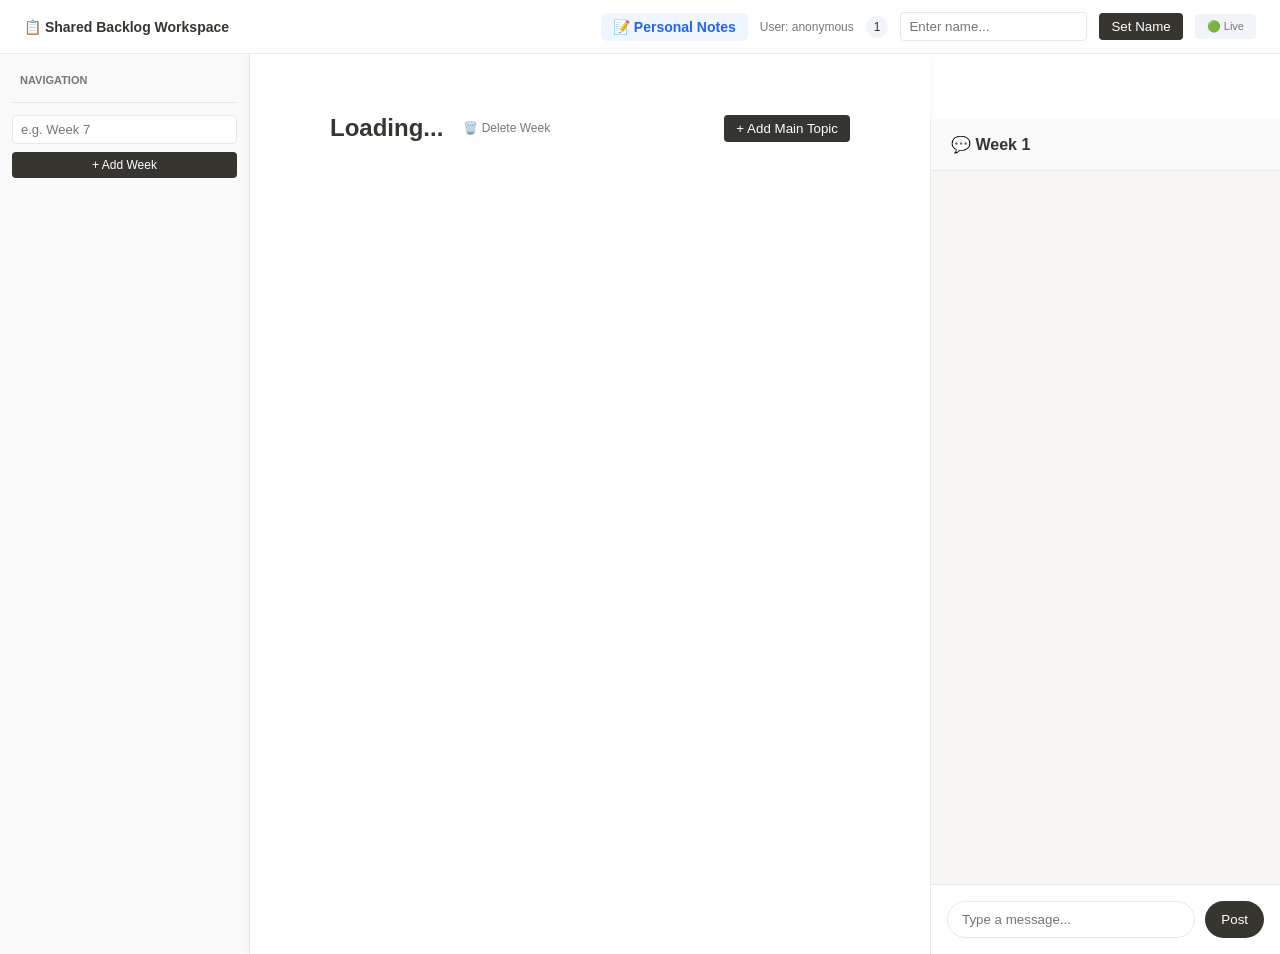
<file: index.html>
<!DOCTYPE html>
<html lang="en">
<head>
  <meta charset="UTF-8">
  <meta name="viewport" content="width=device-width, initial-scale=1.0">
  <title>Shared Backlog Workspace</title>
  <link rel="stylesheet" href="style.css">
</head>
<body>

  <!-- Top Navigation matching your current screenshot -->
  <nav class="nav">
    <div class="nav-brand">📋 Shared Backlog Workspace</div>
    <div class="user-auth">
      <a href="notes.html" class="nav-link">📝 Personal Notes</a>
      <span id="user-status">User: anonymous</span>
      <div id="active-users-badge" class="active-users-badge">
        <span id="active-users-count">1</span>
        <span id="active-users-tooltip" class="active-users-tooltip">Active: anonymous</span>
      </div>
      <input type="text" id="username-input" placeholder="Enter name..." />
      <button id="auth-btn">Set Name</button>
      <button id="sync-btn" class="icon-btn">🟢 Live</button>
    </div>
  </nav>

  <div class="workspace">
    <!-- Left Sidebar Navigation -->
    <aside class="sidebar">
      <div class="sidebar-title">NAVIGATION</div>
      <ul id="week-tabs" class="week-tabs"></ul>
      <div class="add-week-box">
        <input type="text" id="new-week-input" placeholder="e.g. Week 7" />
        <button id="add-week-btn" class="add-btn">+ Add Week</button>
      </div>
    </aside>

    <!-- Middle Main Canvas -->
    <main class="document">
      <div class="doc-header">
        <div class="doc-title-group">
          <h1 id="current-week-title">Loading...</h1>
          <button id="delete-week-btn" class="icon-btn delete-week-btn">🗑️ Delete Week</button>
        </div>
        <button id="add-topic-btn" class="add-btn">+ Add Main Topic</button>
      </div>
      <div id="topic-container" class="topic-container"></div>
    </main>

    <!-- Right Discussion Panel from your Wireframe -->
    <aside class="discussion-panel" id="discussion-panel">
      <div class="discuss-header">
        <h3>💬 <span id="discuss-week-label">Week 1</span></h3>
        <button id="close-discuss-btn" class="icon-btn mobile-only">✖</button>
      </div>
      <div class="discuss-messages" id="discuss-messages">
        <!-- Chat bubbles go here -->
      </div>
      <div class="discuss-input-area">
        <input type="text" id="week-discuss-input" placeholder="Type a message..." />
        <button id="post-week-comment-btn" class="add-btn">Post</button>
      </div>
    </aside>

    <!-- Mobile Floating Button -->
    <button id="mobile-discuss-toggle" class="mobile-floating-btn">💬 Discussion</button>
  </div>

  <script type="module" src="js/main.js"></script>
</body>
</html>
</file>
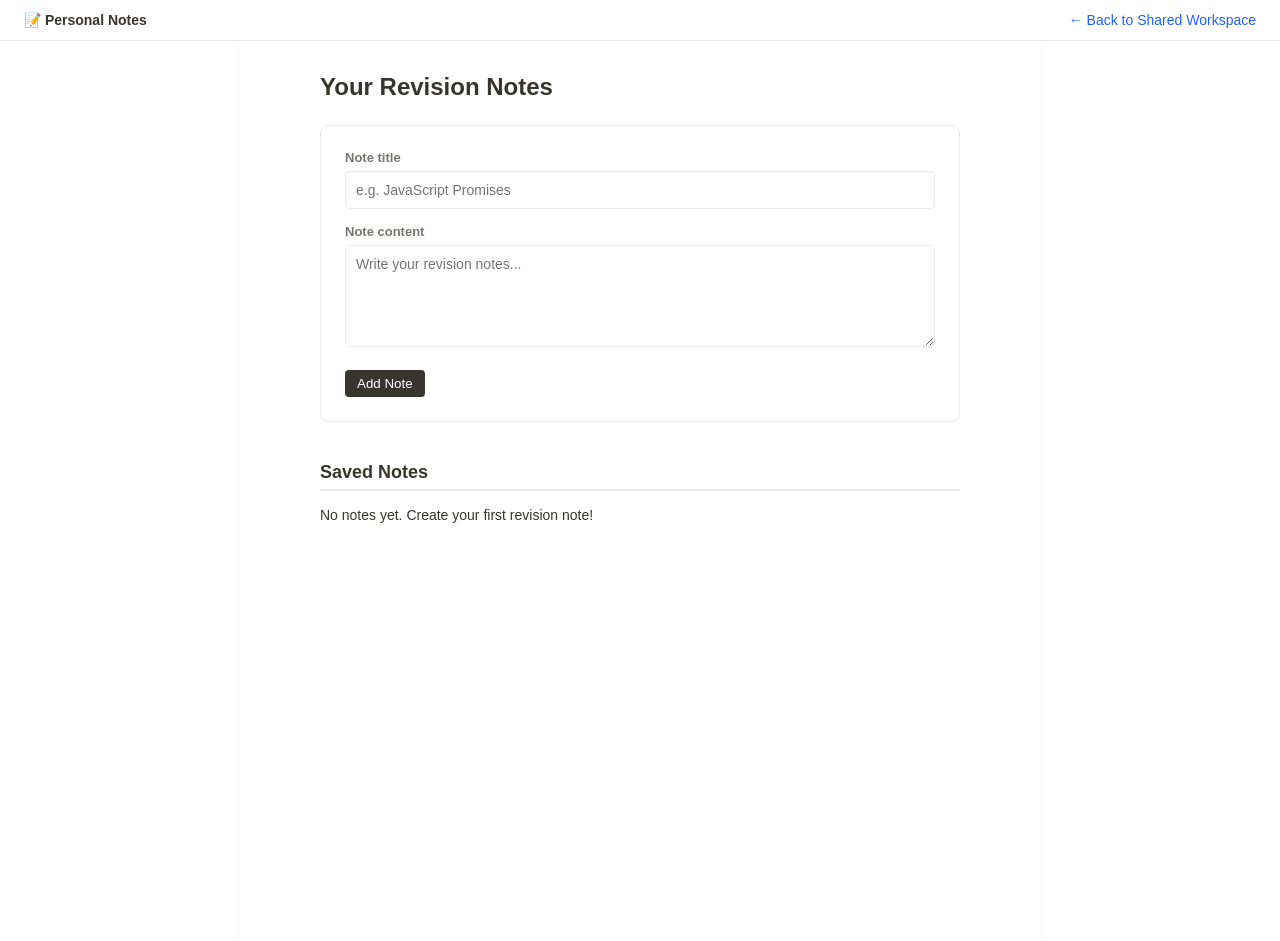
<file: notes.html>
<!DOCTYPE html>
<html lang="en">
<head>
  <meta charset="UTF-8">
  <meta name="viewport" content="width=device-width, initial-scale=1.0">
  <title>Personal Study Notes — Live Sync</title>
  <!-- Link directly to the main stylesheet -->
  <link rel="stylesheet" href="style.css">
  <script type="module" src="js/notes.js"></script>
</head>
<body>

  <!-- Shared Top Navigation -->
  <nav class="nav">
    <div class="nav-brand">📝 Personal Notes</div>
    <a href="index.html" style="color: var(--accent-blue); text-decoration: none; font-weight: 500;">← Back to Shared Workspace</a>
  </nav>

  <!-- Reusing main workspace layout -->
  <div class="workspace">
    <main class="document" style="max-width: 800px; margin: 0 auto; padding-top: 32px;">
      
      <div class="doc-header">
        <div class="doc-title-group">
          <h1>Your Revision Notes</h1>
        </div>
      </div>

      <!-- Note Creation Form -->
      <form id="note-form" class="note-form">
        <div class="input-group">
          <label for="note-title">Note title</label>
          <input id="note-title" type="text" maxlength="100" placeholder="e.g. JavaScript Promises" required>
        </div>
        
        <div class="input-group">
          <label for="note-content">Note content</label>
          <textarea id="note-content" rows="5" placeholder="Write your revision notes..." required></textarea>
        </div>

        <div class="form-actions">
          <button id="save-btn" class="add-btn" type="submit">Add Note</button>
          <button id="cancel-btn" class="icon-btn" type="button" hidden>Cancel Edit</button>
        </div>
      </form>

      <!-- Rendered Notes Container -->
      <section aria-labelledby="saved-heading" style="margin-top: 40px;">
        <h2 id="saved-heading" class="summary-week-title">Saved Notes</h2>
        <div id="notes-list" aria-live="polite"></div>
      </section>

    </main>
  </div>

</body>
</html>
</file>
<file: style.css>
:root {
  --bg-main: #ffffff;
  --bg-hover: #f7f6f3;
  --bg-selected: #efeee9;
  --text-main: #37352f;
  --text-muted: #787774;
  --border-light: #e9e9e8;
  --accent-red: #eb5757;
  --accent-red-bg: #fdebec;
  --accent-blue: #2563eb;
  --accent-blue-bg: #eff6ff;
  --accent-green-bg: #dcfce7;
  --accent-green-text: #15803d;
}

* {
  box-sizing: border-box;
  margin: 0;
  padding: 0;
  font-family: -apple-system, BlinkMacSystemFont, "Segoe UI", Helvetica, Arial, sans-serif;
}

body {
  background-color: var(--bg-main);
  color: var(--text-main);
  font-size: 14px;
}

/* --- Top Navigation --- */
.nav {
  display: flex;
  justify-content: space-between;
  align-items: center;
  padding: 12px 24px;
  border-bottom: 1px solid var(--border-light);
}

.nav-brand {
  font-weight: 600;
}

.user-auth {
  display: flex;
  align-items: center;
  gap: 12px;
}

.active-users-badge {
  position: relative;
  font-size: 12px;
  background: #f1f5f9;
  padding: 4px 8px;
  border-radius: 12px;
  cursor: pointer;
  color: var(--text-main);
  font-weight: 500;
}

.active-users-tooltip {
  visibility: hidden;
  opacity: 0;
  position: absolute;
  top: 125%;
  right: 0;
  background: #1e293b;
  color: #fff;
  padding: 6px 10px;
  border-radius: 4px;
  font-size: 11px;
  white-space: nowrap;
  transition: opacity 0.2s;
  z-index: 100;
  box-shadow: 0 2px 8px rgba(0,0,0,0.15);
}

.active-users-badge:hover .active-users-tooltip {
  visibility: visible;
  opacity: 1;
}

#user-status {
  font-size: 12px;
  color: var(--text-muted);
}

.user-auth input {
  padding: 6px 8px;
  border: 1px solid var(--border-light);
  border-radius: 4px;
}

.user-auth button, .add-btn {
  padding: 6px 12px;
  background: var(--text-main);
  color: #fff;
  border: none;
  border-radius: 4px;
  cursor: pointer;
}

#sync-btn {
  background: #f1f5f9;
  color: var(--text-muted);
  font-size: 11px;
}

/* --- Navigation Links --- */
.nav-link {
  color: var(--accent-blue);
  text-decoration: none;
  font-weight: 600;
  padding: 6px 12px;
  border-radius: 6px;
  background-color: var(--accent-blue-bg);
  transition: background-color 0.2s ease;
}

.nav-link:hover {
  background-color: #dbeafe;
}

/* --- Avatar CSS --- */
.avatar-group {
  display: flex;
  align-items: center;
  padding-left: 10px;
}

.avatar-circle {
  width: 32px;
  height: 32px;
  border-radius: 50%;
  display: flex;
  justify-content: center;
  align-items: center;
  color: white;
  font-size: 16px;
  border: 2px solid var(--bg-main);
  margin-left: -10px;
  position: relative;
  cursor: pointer;
  box-shadow: 0 1px 3px rgba(0,0,0,0.1);
}

.avatar-circle:hover {
  z-index: 10;
  transform: translateY(-2px);
}

.avatar-count {
  background: #e2e8f0;
  color: var(--text-main);
  font-weight: 600;
  font-size: 12px;
}

/* --- Layout Workspace --- */
.workspace {
  display: flex;
  min-height: calc(100vh - 50px);
  position: relative;
  overflow-x: hidden;
}

.sidebar {
  width: 250px;
  border-right: 1px solid var(--border-light);
  padding: 20px 12px;
  background: #fafafa;
  flex-shrink: 0;
}

.sidebar-title {
  font-size: 11px;
  font-weight: 600;
  color: var(--text-muted);
  margin-bottom: 8px;
  padding-left: 8px;
}

.week-tabs {
  list-style: none;
}

.week-tab {
  display: flex;
  justify-content: space-between;
  align-items: center;
  padding: 8px 10px;
  border-radius: 4px;
  cursor: pointer;
  color: var(--text-muted);
  margin-bottom: 4px;
  gap: 8px;
}

.week-tab:hover {
  background: var(--bg-hover);
}

.week-tab.active {
  background: var(--bg-selected);
  color: var(--text-main);
  font-weight: 600;
}

.week-tab.summary-tab {
  color: var(--accent-blue);
  font-weight: 600;
}

.tab-active-indicator {
  font-size: 10px;
  font-weight: 600;
  color: var(--accent-green-text);
  background: var(--accent-green-bg);
  padding: 2px 6px;
  border-radius: 10px;
  white-space: nowrap;
  max-width: 110px;
  overflow: hidden;
  text-overflow: ellipsis;
}

.add-week-box {
  margin-top: 16px;
  padding-top: 12px;
  border-top: 1px solid var(--border-light);
  display: flex;
  flex-direction: column;
  gap: 8px;
}

.add-week-box input {
  padding: 6px 8px;
  border: 1px solid var(--border-light);
  border-radius: 4px;
  font-size: 13px;
  width: 100%;
}

.add-week-box button {
  width: 100%;
  padding: 6px;
  font-size: 12px;
}

/* --- Document Container --- */
.document {
  flex: 1;
  padding: 60px 80px;
  background: white;
  box-shadow: 0 0 10px rgba(0,0,0,0.05);
  min-height: 100vh;
}

.doc-header {
  display: flex;
  justify-content: space-between;
  align-items: center;
  margin-bottom: 24px;
}

.doc-title-group {
  display: flex;
  align-items: center;
  gap: 12px;
}

.doc-header h1 {
  font-size: 24px;
  font-weight: 700;
}

.delete-week-btn {
  padding: 4px 8px;
  border-radius: 4px;
  border: 1px solid var(--border-light);
}

.delete-week-btn:hover {
  background: var(--accent-red-bg);
}

.topic-card {
  border: none;
  border-bottom: 1px solid var(--border-light);
  border-radius: 0;
  padding: 16px 0;
  margin-bottom: 24px;
  background: transparent;
}

.card-header {
  display: flex;
  justify-content: space-between;
  align-items: center;
  margin-bottom: 8px;
  gap: 8px;
}

.topic-input {
  font-size: 20px;
  font-weight: 700;
  color: var(--text-main);
  border: none;
  width: 80%;
  outline: none;
  background: transparent;
  padding: 4px 0;
}

.topic-input:focus {
  border-bottom: 1px solid var(--border-light);
}

.icon-btn {
  background: none;
  border: none;
  cursor: pointer;
  color: var(--text-muted);
  font-size: 12px;
  white-space: nowrap;
}

.icon-btn:hover {
  color: var(--accent-red);
}

.subtopics-list {
  padding-left: 20px;
  margin-top: 12px;
  border-left: none;
  list-style-type: disc;
}

.subtopic-item {
  display: flex;
  align-items: flex-start;
  gap: 10px;
  margin-bottom: 8px;
  width: 100%;
}

.subtopic-input {
  flex: 1;
  min-width: 0;
  width: 100%;
  resize: none;
  overflow: hidden;
  font-family: inherit;
  font-size: 15px;
  line-height: 1.6;
  border: 1px solid transparent;
  padding: 4px 8px;
  color: #37352f;
  box-sizing: border-box;
  white-space: pre-wrap;
  word-break: break-word;
  overflow-wrap: break-word;
}

.subtopic-input:hover, .subtopic-input:focus {
  background: var(--bg-hover);
  border-color: var(--border-light);
}

.subtopic-actions {
  display: flex;
  align-items: center;
  gap: 6px;
  flex-shrink: 0;
  flex-wrap: wrap;
}

.user-tag {
  background: var(--accent-red-bg);
  color: var(--accent-red);
  font-size: 11px;
  padding: 2px 6px;
  border-radius: 3px;
}

.add-sub-btn {
  font-size: 12px;
  color: var(--text-muted);
  background: none;
  border: none;
  cursor: pointer;
  margin-top: 6px;
  padding-left: 12px;
}

/* --- Summary View --- */
.summary-week-section {
  margin-bottom: 32px;
}

.summary-week-title {
  font-size: 18px;
  font-weight: 700;
  color: var(--text-main);
  border-bottom: 2px solid var(--border-light);
  padding-bottom: 6px;
  margin-bottom: 16px;
}

.summary-topic-card {
  border: 1px solid var(--border-light);
  border-radius: 6px;
  padding: 14px;
  margin-bottom: 12px;
  background: #fff;
}

.summary-topic-header {
  font-size: 15px;
  font-weight: 600;
  margin-bottom: 10px;
}

.summary-subtopics-list {
  display: flex;
  flex-direction: column;
  gap: 8px;
}

.summary-subtopic-row {
  display: flex;
  justify-content: space-between;
  align-items: center;
  padding: 8px 10px;
  background: var(--bg-hover);
  border-radius: 4px;
}

.summary-subtopic-text {
  font-size: 13px;
  font-weight: 500;
  width: 60%;
}

.summary-subtopic-meta {
  display: flex;
  align-items: center;
  gap: 12px;
}

.doubt-badge {
  font-size: 11px;
  font-weight: 600;
  padding: 3px 8px;
  border-radius: 12px;
  background: #e2e8f0;
  color: var(--text-muted);
}

.doubt-badge.has-doubts {
  background: var(--accent-red-bg);
  color: var(--accent-red);
}

.no-doubt-tag {
  font-size: 11px;
  color: #16a34a;
}

.student-list {
  display: flex;
  gap: 4px;
  flex-wrap: wrap;
}

/* --- PERSONAL NOTES MODULE --- */
.notes-container {
  width: min(800px, 100%);
  margin: 0 auto;
  padding: 24px;
}

.note-form {
  display: grid;
  gap: 15px;
  margin-bottom: 32px;
  padding: 24px;
  background: #fff;
  border: 1px solid var(--border-light);
  border-radius: 8px;
}

.input-group {
  display: flex;
  flex-direction: column;
  gap: 6px;
}

.input-group label {
  font-weight: 600;
  font-size: 13px;
  color: var(--text-muted);
}

.input-group input,
.input-group textarea {
  width: 100%;
  padding: 10px;
  font: inherit;
  border: 1px solid var(--border-light);
  border-radius: 5px;
  outline: none;
}

.input-group input:focus,
.input-group textarea:focus {
  border-color: var(--text-main);
}

.form-actions {
  display: flex;
  gap: 10px;
  margin-top: 8px;
}

.note-card {
  margin-bottom: 16px;
  padding: 20px;
  background: white;
  border: 1px solid var(--border-light);
  border-radius: 8px;
  overflow-wrap: anywhere;
}

.note-card h3 {
  margin-top: 0;
  margin-bottom: 12px;
  font-size: 18px;
}

.note-content {
  white-space: pre-wrap;
  color: var(--text-main);
  line-height: 1.5;
}

.note-actions {
  display: flex;
  gap: 8px;
  flex-wrap: wrap;
  margin-top: 16px;
  padding-top: 12px;
  border-top: 1px dashed var(--border-light);
}

.note-actions button {
  padding: 6px 12px;
  border: 1px solid var(--border-light);
  border-radius: 4px;
  background: transparent;
  color: var(--text-muted);
  cursor: pointer;
  font-size: 13px;
}

.note-actions button:hover {
  background: var(--bg-hover);
  color: var(--text-main);
}

.note-actions .delete-btn:hover {
  background: var(--accent-red-bg);
  color: var(--accent-red);
  border-color: var(--accent-red-bg);
}

/* --- DISCUSSION PANEL & CHAT BUBBLES --- */

/* Default Desktop View (Permanent Side Panel) */
.discussion-panel {
  width: 350px;
  border-left: 1px solid var(--border-light);
  background-color: #fafafa;
  display: flex;
  flex-direction: column;
  flex-shrink: 0;
  height: calc(100vh - 65px);
  position: sticky;
  top: 65px;
  transition: right 0.3s ease;
  z-index: 900;
  right: 0;
}

.discuss-header {
  padding: 16px 20px;
  border-bottom: 1px solid var(--border-light);
  display: flex;
  justify-content: space-between;
  align-items: center;
  background-color: #fafafa;
}

.discuss-header h3 {
  font-size: 16px;
  color: var(--text-main);
  margin: 0;
}

.discuss-messages {
  flex: 1;
  padding: 20px;
  overflow-y: auto;
  display: flex;
  flex-direction: column;
  gap: 12px;
  background-color: var(--bg-hover);
}

.discuss-input-area {
  padding: 16px;
  border-top: 1px solid var(--border-light);
  display: flex;
  gap: 10px;
  background-color: #ffffff;
}

.discuss-input-area input {
  flex: 1;
  padding: 10px 14px;
  border: 1px solid var(--border-light);
  border-radius: 20px;
  outline: none;
}

.discuss-input-area input:focus {
  border-color: var(--text-main);
}

.discuss-input-area button {
  border-radius: 20px;
  padding: 8px 16px;
  cursor: pointer;
}

/* Hide mobile toggles on Desktop */
.mobile-floating-btn,
.mobile-only {
  display: none;
}

/* --- CHAT BUBBLES --- */
.chat-message {
  padding: 8px 12px;
  border-radius: 8px;
  max-width: 85%;
  font-size: 13px;
  line-height: 1.4;
  word-wrap: break-word;
}

.chat-message.self {
  background-color: var(--accent-blue-bg);
  color: var(--accent-blue);
  border: 1px solid #bfdbfe;
  align-self: flex-end;
  border-bottom-right-radius: 2px;
}

.chat-message.other {
  background-color: #ffffff;
  color: var(--text-main);
  border: 1px solid var(--border-light);
  align-self: flex-start;
  border-bottom-left-radius: 2px;
}

.chat-meta {
  font-size: 10px;
  color: var(--text-muted);
  margin-bottom: 4px;
}

.chat-meta.self {
  text-align: right;
}

/* --- RESPONSIVE MEDIA QUERIES --- */

@media (max-width: 1024px) {
  /* Tablet View - Convert Discussion Panel to Sliding Overlay */
  .discussion-panel {
    position: fixed;
    right: -400px;
    background-color: #ffffff;
    box-shadow: -4px 0 15px rgba(0, 0, 0, 0.05);
  }

  .discussion-panel.open {
    right: 0;
  }

  .mobile-only {
    display: inline-block;
  }

  .mobile-floating-btn {
    display: block;
    position: fixed;
    bottom: 24px;
    right: 24px;
    background-color: var(--text-main);
    color: #ffffff;
    border: none;
    border-radius: 24px;
    padding: 12px 20px;
    font-size: 14px;
    font-weight: 600;
    box-shadow: 0 4px 12px rgba(0, 0, 0, 0.15);
    cursor: pointer;
    z-index: 1000;
    transition: transform 0.2s ease, background-color 0.2s ease;
  }

  .mobile-floating-btn:hover {
    transform: translateY(-2px);
    background-color: #000000;
  }
}

@media (max-width: 768px) {
  /* Mobile View Container Layout overrides */
  .nav {
    flex-direction: column;
    align-items: stretch;
    gap: 10px;
    padding: 10px 14px;
  }

  .nav-brand {
    font-size: 15px;
  }

  .user-auth {
    width: 100%;
    flex-direction: column;
    align-items: stretch;
    gap: 8px;
  }

  .user-auth input, 
  .user-auth button {
    width: 100%;
  }

  .workspace {
    flex-direction: column;
  }

  .sidebar {
    width: 100%;
    border-right: none;
    border-bottom: 1px solid var(--border-light);
    padding: 12px 14px;
  }

  .week-tabs {
    display: flex;
    overflow-x: auto;
    gap: 6px;
    padding-bottom: 6px;
    -webkit-overflow-scrolling: touch;
  }

  .week-tab {
    flex: 0 0 auto;
    white-space: nowrap;
    margin-bottom: 0;
  }

  .add-week-box {
    flex-direction: row;
    margin-top: 10px;
    padding-top: 8px;
    border-top: 1px solid var(--border-light);
  }

  .add-week-box input {
    flex: 1;
    max-width: none;
  }

  .add-week-box button {
    width: auto;
    white-space: nowrap;
  }

  .document {
    padding: 16px 12px;
  }

  .doc-header {
    flex-direction: column;
    align-items: flex-start;
    gap: 10px;
    margin-bottom: 16px;
  }

  .doc-title-group {
    width: 100%;
    justify-content: space-between;
  }

  .doc-header h1 {
    font-size: 20px;
  }

  #add-topic-btn {
    width: 100%;
  }

  .topic-card {
    padding: 10px;
  }

  .card-header {
    flex-direction: column;
    align-items: stretch;
    gap: 8px;
  }

  .topic-input {
    width: 100%;
    font-size: 14px;
  }

  .card-header .icon-btn {
    align-self: flex-end;
  }

  .subtopic-item {
    flex-direction: column;
    align-items: stretch;
    gap: 6px;
    background: var(--bg-hover);
    padding: 8px;
    border-radius: 4px;
    margin-bottom: 10px;
  }

  .subtopic-input {
    width: 100%;
    font-size: 14px;
  }

  .subtopic-actions {
    width: 100%;
    justify-content: space-between;
    align-items: center;
    border-top: 1px dashed var(--border-light);
    padding-top: 6px;
    margin-top: 2px;
  }

  .summary-subtopic-row {
    flex-direction: column;
    align-items: flex-start;
    gap: 8px;
  }

  .summary-subtopic-text {
    width: 100%;
  }

  .summary-subtopic-meta {
    width: 100%;
    justify-content: space-between;
  }

  /* Expand Discussion Panel to full width on mobile */
  .discussion-panel {
    top: 110px;
    height: calc(100vh - 110px);
    width: 100%;
    right: -100%;
  }
}

@media (max-width: 480px) {
  .nav-brand {
    font-size: 14px;
  }
}
</file>
